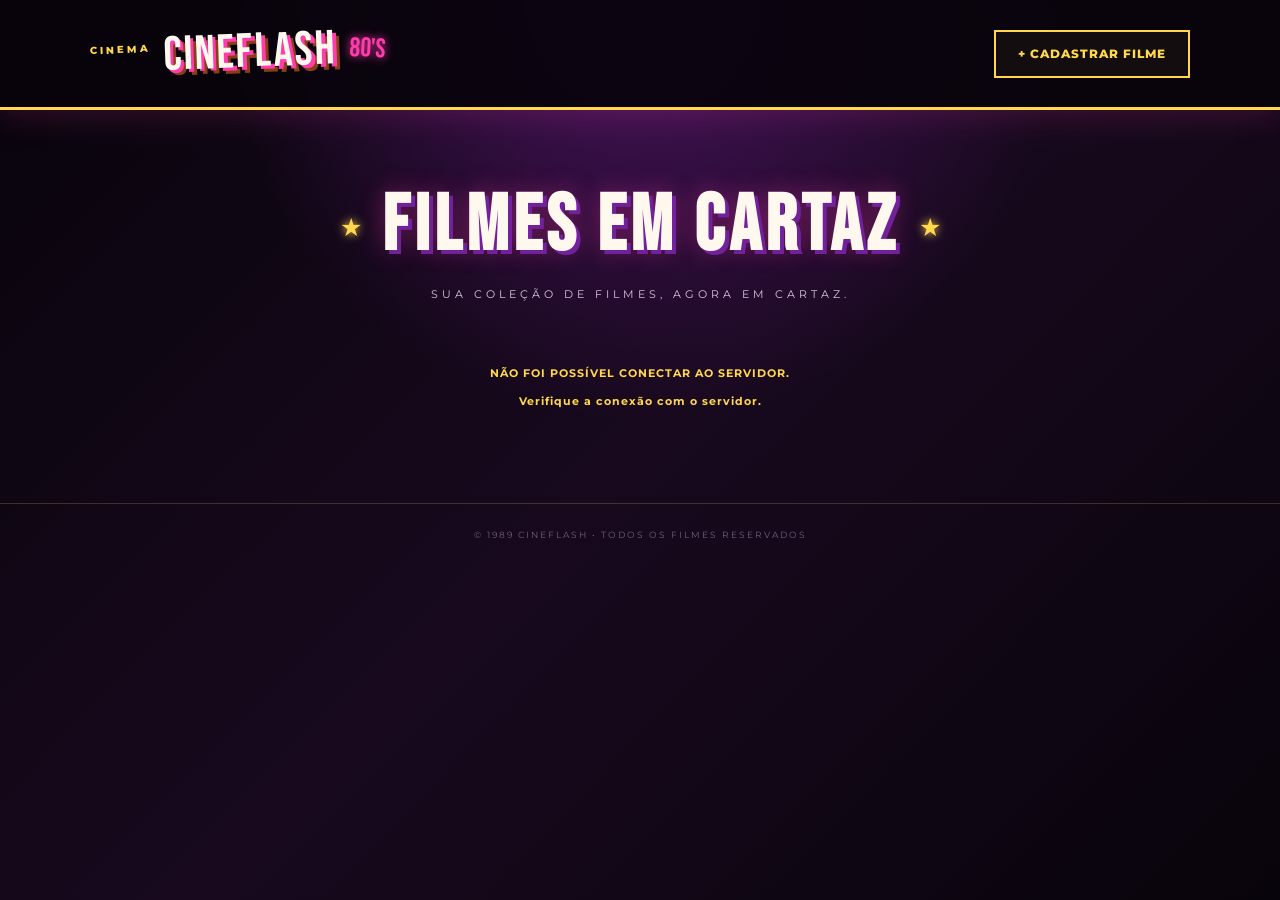
<file: index.html>
<!DOCTYPE html>
<html lang="pt-BR">

<head>
    <meta charset="UTF-8">
    <meta name="viewport" content="width=device-width, initial-scale=1.0">

    <title>CineFlash 80's</title>

    <link rel="preconnect" href="https://fonts.googleapis.com">
    <link rel="preconnect" href="https://fonts.gstatic.com" crossorigin>

    <link
        href="https://fonts.googleapis.com/css2?family=Bebas+Neue&family=Montserrat:wght@400;500;600;700;800&display=swap"
        rel="stylesheet"
    >

    <link rel="stylesheet" href="style.css">
</head>

<body>

    <header class="topo">

        <div class="logo">
            <span class="logo-pequeno">CINEMA</span>
            <span class="logo-principal">CineFlash</span>
            <span class="logo-80">80'S</span>
        </div>

        <a href="cadastro.html" class="btn-cadastrar">
            + CADASTRAR FILME
        </a>

    </header>


    <main>

        <section class="hero">

            <div class="letreiro">
                <span>★</span>
                <h1>FILMES EM CARTAZ</h1>
                <span>★</span>
            </div>

            <p>
                SUA COLEÇÃO DE FILMES, AGORA EM CARTAZ.
            </p>

        </section>


        <section class="filmes-container">

            <div id="carregando" class="mensagem">
                CARREGANDO FILMES...
            </div>

            <div id="lista-filmes" class="lista-filmes"></div>

        </section>

    </main>


    <footer>
        <p>© 1989 CINEFLASH • TODOS OS FILMES RESERVADOS</p>
    </footer>


    <script src="script.js"></script>

</body>

</html>
</file>
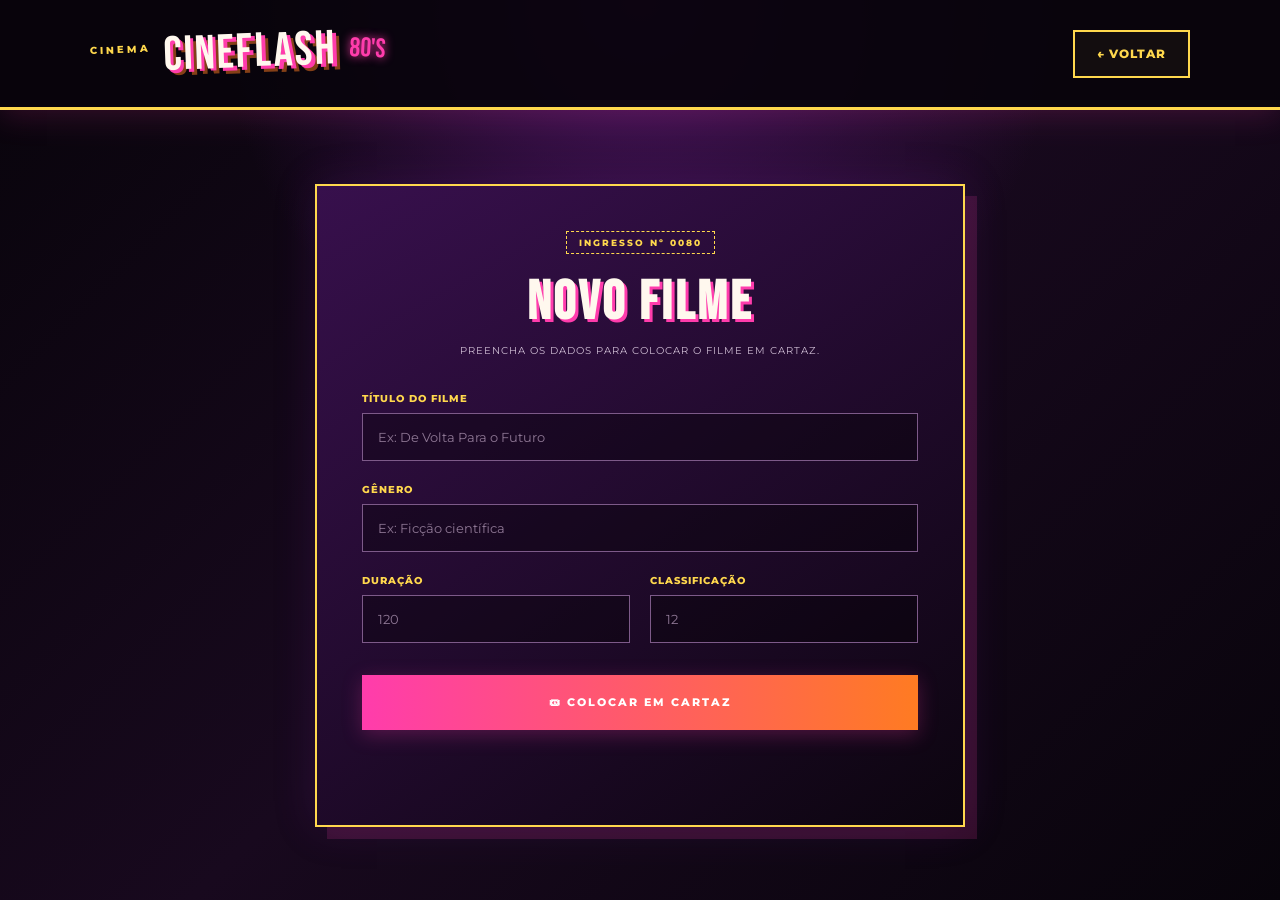
<file: cadastro.html>
<!DOCTYPE html>
<html lang="pt-BR">

<head>

    <meta charset="UTF-8">
    <meta name="viewport" content="width=device-width, initial-scale=1.0">

    <title>Cadastrar Filme | CineFlash</title>

    <link rel="preconnect" href="https://fonts.googleapis.com">
    <link rel="preconnect" href="https://fonts.gstatic.com" crossorigin>

    <link
        href="https://fonts.googleapis.com/css2?family=Bebas+Neue&family=Montserrat:wght@400;500;600;700;800&display=swap"
        rel="stylesheet"
    >

    <link rel="stylesheet" href="style.css">

</head>

<body>

    <header class="topo">

        <a href="index.html" class="logo logo-link">
            <span class="logo-pequeno">CINEMA</span>
            <span class="logo-principal">CineFlash</span>
            <span class="logo-80">80'S</span>
        </a>

        <a href="index.html" class="btn-voltar">
            ← VOLTAR
        </a>

    </header>


    <main class="pagina-formulario">

        <section class="form-card">

            <div class="form-titulo">

                <span class="ingresso">INGRESSO Nº 0080</span>

                <h1>NOVO FILME</h1>

                <p>
                    PREENCHA OS DADOS PARA COLOCAR O FILME EM CARTAZ.
                </p>

            </div>


            <form id="form-cadastro">

                <div class="campo">

                    <label for="title">
                        TÍTULO DO FILME
                    </label>

                    <input
                        type="text"
                        id="title"
                        placeholder="Ex: De Volta Para o Futuro"
                        required
                    >

                </div>


                <div class="campo">

                    <label for="genre">
                        GÊNERO
                    </label>

                    <input
                        type="text"
                        id="genre"
                        placeholder="Ex: Ficção científica"
                        required
                    >

                </div>


                <div class="linha">

                    <div class="campo">

                        <label for="duration">
                            DURAÇÃO
                        </label>

                        <input
                            type="number"
                            id="duration"
                            placeholder="120"
                            min="1"
                            required
                        >

                    </div>


                    <div class="campo">

                        <label for="age_rating">
                            CLASSIFICAÇÃO
                        </label>

                        <input
                            type="number"
                            id="age_rating"
                            placeholder="12"
                            min="0"
                            required
                        >

                    </div>

                </div>


                <button type="submit" class="btn-principal">
                    🎟 COLOCAR EM CARTAZ
                </button>

            </form>


            <div id="mensagem-cadastro" class="mensagem-form"></div>

        </section>

    </main>


    <script src="script.js"></script>

</body>

</html>
</file>
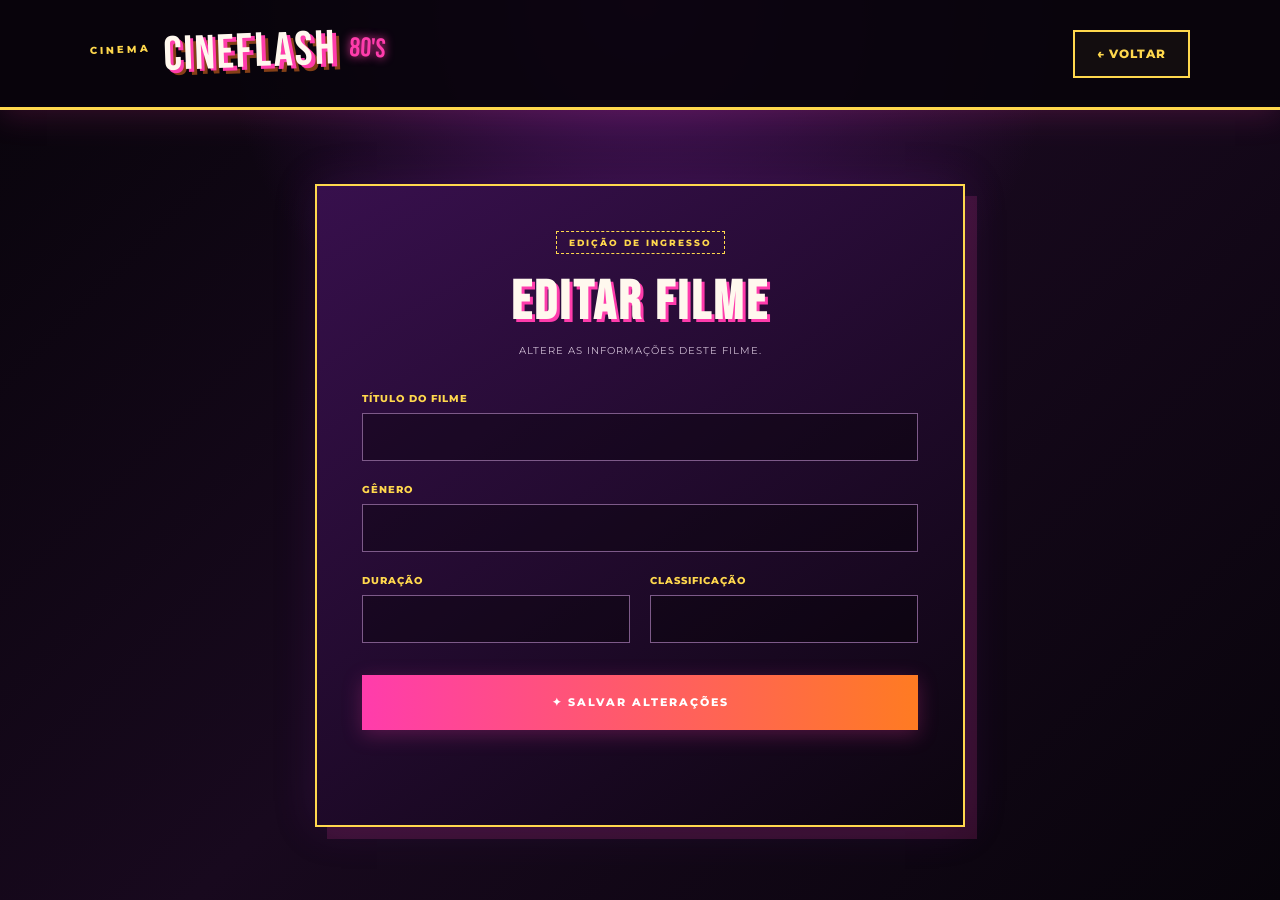
<file: editar.html>
<!DOCTYPE html>
<html lang="pt-BR">

<head>

    <meta charset="UTF-8">
    <meta name="viewport" content="width=device-width, initial-scale=1.0">

    <title>Editar Filme | CineFlash</title>

    <link rel="preconnect" href="https://fonts.googleapis.com">
    <link rel="preconnect" href="https://fonts.gstatic.com" crossorigin>

    <link
        href="https://fonts.googleapis.com/css2?family=Bebas+Neue&family=Montserrat:wght@400;500;600;700;800&display=swap"
        rel="stylesheet"
    >

    <link rel="stylesheet" href="style.css">

</head>

<body>

    <header class="topo">

        <a href="index.html" class="logo logo-link">

            <span class="logo-pequeno">CINEMA</span>

            <span class="logo-principal">
                CineFlash
            </span>

            <span class="logo-80">
                80'S
            </span>

        </a>


        <a href="index.html" class="btn-voltar">
            ← VOLTAR
        </a>

    </header>


    <main class="pagina-formulario">

        <section class="form-card">

            <div class="form-titulo">

                <span class="ingresso">
                    EDIÇÃO DE INGRESSO
                </span>

                <h1>EDITAR FILME</h1>

                <p>
                    ALTERE AS INFORMAÇÕES DESTE FILME.
                </p>

            </div>


            <form id="form-editar">

                <div class="campo">

                    <label for="title">
                        TÍTULO DO FILME
                    </label>

                    <input
                        type="text"
                        id="title"
                        required
                    >

                </div>


                <div class="campo">

                    <label for="genre">
                        GÊNERO
                    </label>

                    <input
                        type="text"
                        id="genre"
                        required
                    >

                </div>


                <div class="linha">

                    <div class="campo">

                        <label for="duration">
                            DURAÇÃO
                        </label>

                        <input
                            type="number"
                            id="duration"
                            min="1"
                            required
                        >

                    </div>


                    <div class="campo">

                        <label for="age_rating">
                            CLASSIFICAÇÃO
                        </label>

                        <input
                            type="number"
                            id="age_rating"
                            min="0"
                            required
                        >

                    </div>

                </div>


                <button type="submit" class="btn-principal">
                    ✦ SALVAR ALTERAÇÕES
                </button>

            </form>


            <div id="mensagem-editar" class="mensagem-form"></div>

        </section>

    </main>


    <script src="script.js"></script>

</body>

</html>
</file>
<file: style.css>
* {
    margin: 0;
    padding: 0;
    box-sizing: border-box;
}

:root {
    --preto: #09050d;
    --roxo: #39104f;
    --roxo-claro: #71219b;
    --rosa: #ff3cac;
    --amarelo: #ffd84d;
    --laranja: #ff7b22;
    --branco: #fff8ee;
}

body {
    min-height: 100vh;

    font-family: "Montserrat", sans-serif;

    color: var(--branco);

    background:
        radial-gradient(circle at 50% 0%, #49135e 0%, transparent 38%),
        linear-gradient(135deg, #08040b, #18091e 50%, #08040b);

    background-attachment: fixed;
}


/* =========================
   TOPO
========================= */

.topo {
    min-height: 110px;

    padding: 20px 7%;

    display: flex;
    align-items: center;
    justify-content: space-between;

    border-bottom: 3px solid var(--amarelo);

    background: rgba(8, 4, 11, 0.92);

    box-shadow:
        0 5px 30px rgba(255, 60, 172, 0.18);

    position: relative;
    z-index: 10;
}


.logo {
    display: flex;
    align-items: center;
    gap: 12px;

    text-decoration: none;

    transform: rotate(-2deg);
}

.logo-link {
    cursor: pointer;
}

.logo-pequeno {
    font-size: 10px;
    font-weight: 800;

    letter-spacing: 3px;

    color: var(--amarelo);

    align-self: flex-start;

    margin-top: 5px;
}

.logo-principal {
    font-family: "Bebas Neue", sans-serif;

    font-size: 48px;
    line-height: 0.8;

    letter-spacing: 2px;

    color: var(--branco);

    text-shadow:
        3px 3px 0 var(--rosa),
        6px 6px 0 rgba(255, 123, 34, 0.5);
}

.logo-80 {
    font-family: "Bebas Neue", sans-serif;

    font-size: 27px;

    color: var(--rosa);

    text-shadow:
        0 0 10px var(--rosa);

    transform: rotate(5deg);
}


/* =========================
   BOTÕES
========================= */

.btn-cadastrar,
.btn-voltar {
    display: inline-flex;
    align-items: center;
    justify-content: center;

    min-height: 48px;

    padding: 0 22px;

    border: 2px solid var(--amarelo);

    color: var(--amarelo);

    text-decoration: none;

    font-size: 12px;
    font-weight: 800;

    letter-spacing: 1px;

    transition: 0.25s ease;

    background: rgba(255, 216, 77, 0.04);
}

.btn-cadastrar:hover,
.btn-voltar:hover {
    color: var(--preto);

    background: var(--amarelo);

    box-shadow:
        0 0 15px rgba(255, 216, 77, 0.6);

    transform: translateY(-2px);
}


/* =========================
   HERO
========================= */

.hero {
    text-align: center;

    padding: 70px 20px 40px;
}

.letreiro {
    display: flex;

    justify-content: center;
    align-items: center;

    gap: 20px;
}

.letreiro span {
    color: var(--amarelo);

    font-size: 25px;

    text-shadow:
        0 0 10px var(--amarelo);
}

.letreiro h1 {
    font-family: "Bebas Neue", sans-serif;

    font-size: clamp(42px, 7vw, 78px);

    letter-spacing: 5px;

    color: var(--branco);

    text-shadow:
        4px 4px 0 var(--roxo-claro),
        0 0 25px rgba(255, 60, 172, 0.4);
}

.hero p {
    margin-top: 14px;

    font-size: 11px;

    letter-spacing: 4px;

    color: #d7c7db;
}


/* =========================
   FILMES
========================= */

.filmes-container {
    width: min(1100px, 90%);

    margin: auto;

    padding-bottom: 70px;
}

.lista-filmes {
    display: grid;

    grid-template-columns:
        repeat(auto-fit, minmax(280px, 1fr));

    gap: 25px;
}


/* ingresso */

.filme-card {
    position: relative;

    overflow: hidden;

    min-height: 300px;

    padding: 28px;

    background:
        linear-gradient(
            135deg,
            rgba(113, 33, 155, 0.35),
            rgba(20, 7, 25, 0.95)
        );

    border: 1px solid rgba(255, 216, 77, 0.5);

    box-shadow:
        8px 8px 0 rgba(255, 60, 172, 0.15);

    transition: 0.3s ease;
}

.filme-card::before {
    content: "";

    position: absolute;

    width: 100%;
    height: 4px;

    top: 0;
    left: 0;

    background:
        linear-gradient(
            90deg,
            var(--rosa),
            var(--amarelo),
            var(--laranja)
        );
}

.filme-card::after {
    content: "✦";

    position: absolute;

    right: 18px;
    bottom: 8px;

    font-size: 70px;

    color: rgba(255, 216, 77, 0.04);
}

.filme-card:hover {
    transform: translateY(-8px);

    border-color: var(--rosa);

    box-shadow:
        0 15px 35px rgba(255, 60, 172, 0.2),
        8px 8px 0 rgba(255, 216, 77, 0.12);
}

.filme-numero {
    font-family: "Bebas Neue", sans-serif;

    color: var(--amarelo);

    font-size: 18px;

    letter-spacing: 2px;
}

.filme-titulo {
    margin-top: 10px;

    font-family: "Bebas Neue", sans-serif;

    font-size: 38px;

    line-height: 0.95;

    letter-spacing: 1px;

    color: white;
}

.filme-genero {
    margin-top: 12px;

    color: #d5bce0;

    font-size: 12px;

    text-transform: uppercase;
}

.filme-info {
    display: flex;

    gap: 10px;

    margin-top: 25px;
}

.info {
    padding: 8px 10px;

    border: 1px dashed rgba(255, 216, 77, 0.5);

    font-size: 10px;

    font-weight: 700;

    color: var(--amarelo);
}

.acoes {
    display: flex;

    gap: 10px;

    margin-top: 25px;
}

.btn-editar,
.btn-apagar {
    flex: 1;

    min-height: 42px;

    border: 1px solid;

    font-family: "Montserrat", sans-serif;

    font-size: 10px;

    font-weight: 800;

    letter-spacing: 1px;

    cursor: pointer;

    transition: 0.2s;
}

.btn-editar {
    border-color: var(--amarelo);

    background: transparent;

    color: var(--amarelo);
}

.btn-editar:hover {
    background: var(--amarelo);

    color: var(--preto);
}

.btn-apagar {
    border-color: var(--rosa);

    background: transparent;

    color: var(--rosa);
}

.btn-apagar:hover {
    background: var(--rosa);

    color: white;
}


/* =========================
   FORMULÁRIO
========================= */

.pagina-formulario {
    min-height: calc(100vh - 110px);

    display: flex;

    justify-content: center;
    align-items: center;

    padding: 60px 20px;
}

.form-card {
    width: min(650px, 100%);

    padding: 45px;

    background:
        linear-gradient(
            145deg,
            rgba(57, 16, 79, 0.95),
            rgba(12, 5, 15, 0.98)
        );

    border: 2px solid var(--amarelo);

    box-shadow:
        12px 12px 0 rgba(255, 60, 172, 0.15),
        0 0 40px rgba(113, 33, 155, 0.2);
}

.form-titulo {
    text-align: center;

    margin-bottom: 35px;
}

.ingresso {
    display: inline-block;

    padding: 5px 12px;

    border: 1px dashed var(--amarelo);

    color: var(--amarelo);

    font-size: 9px;

    font-weight: 800;

    letter-spacing: 2px;
}

.form-titulo h1 {
    margin-top: 15px;

    font-family: "Bebas Neue", sans-serif;

    font-size: 55px;

    letter-spacing: 3px;

    text-shadow:
        3px 3px 0 var(--rosa);
}

.form-titulo p {
    margin-top: 8px;

    font-size: 10px;

    letter-spacing: 1px;

    color: #cdbbd2;
}

.campo {
    display: flex;

    flex-direction: column;

    margin-bottom: 22px;
}

.campo label {
    margin-bottom: 8px;

    color: var(--amarelo);

    font-size: 10px;

    font-weight: 800;

    letter-spacing: 1px;
}

.campo input {
    width: 100%;

    padding: 15px;

    border: 1px solid #7d5a89;

    outline: none;

    background: rgba(0, 0, 0, 0.35);

    color: white;

    font-family: "Montserrat", sans-serif;

    font-size: 13px;

    transition: 0.2s;
}

.campo input::placeholder {
    color: #8f7895;
}

.campo input:focus {
    border-color: var(--rosa);

    box-shadow:
        0 0 12px rgba(255, 60, 172, 0.25);
}

.linha {
    display: grid;

    grid-template-columns: 1fr 1fr;

    gap: 20px;
}

.btn-principal {
    width: 100%;

    min-height: 55px;

    margin-top: 10px;

    border: none;

    cursor: pointer;

    background:
        linear-gradient(
            90deg,
            var(--rosa),
            var(--laranja)
        );

    color: white;

    font-family: "Montserrat", sans-serif;

    font-size: 11px;

    font-weight: 800;

    letter-spacing: 2px;

    transition: 0.25s;

    box-shadow:
        0 5px 20px rgba(255, 60, 172, 0.25);
}

.btn-principal:hover {
    transform: translateY(-3px);

    box-shadow:
        0 8px 25px rgba(255, 60, 172, 0.4);
}

.mensagem,
.mensagem-form {
    text-align: center;

    padding: 25px;

    color: var(--amarelo);

    font-size: 11px;

    font-weight: 700;

    letter-spacing: 1px;
}


/* =========================
   FOOTER
========================= */

footer {
    padding: 25px;

    text-align: center;

    border-top: 1px solid rgba(255, 216, 77, 0.2);

    color: #725e78;

    font-size: 9px;

    letter-spacing: 2px;
}


/* =========================
   MOBILE
========================= */

@media (max-width: 600px) {

    .topo {
        padding: 18px 5%;

        min-height: 90px;
    }

    .logo-pequeno {
        display: none;
    }

    .logo-principal {
        font-size: 38px;
    }

    .logo-80 {
        font-size: 20px;
    }

    .btn-cadastrar,
    .btn-voltar {
        min-height: 40px;

        padding: 0 12px;

        font-size: 9px;
    }

    .hero {
        padding-top: 50px;
    }

    .letreiro {
        gap: 8px;
    }

    .letreiro h1 {
        font-size: 42px;

        letter-spacing: 2px;
    }

    .letreiro span {
        font-size: 15px;
    }

    .hero p {
        font-size: 8px;

        letter-spacing: 2px;
    }

    .form-card {
        padding: 28px 20px;
    }

    .form-titulo h1 {
        font-size: 43px;
    }

    .linha {
        grid-template-columns: 1fr;
        gap: 0;
    }

}
</file>
